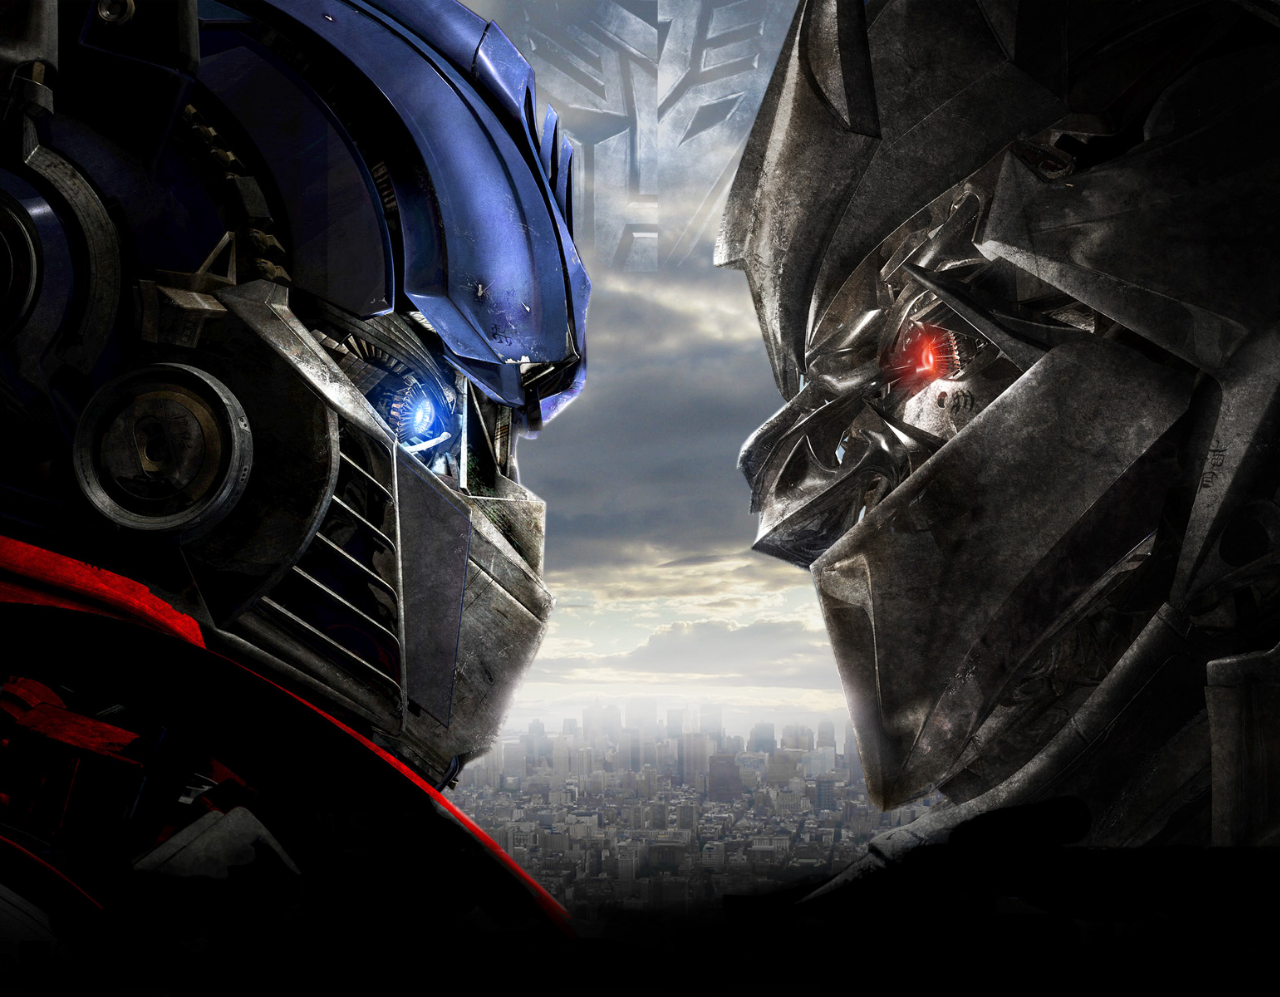
<file: index.html>
<!DOCTYPE html>
<html lang="fr">

<head>
    <meta charset="UTF-8">
    <meta name="viewport" content="width=device-width, initial-scale=1.0">
    <title>Page accueil</title>
    <link rel="preconnect" href="https://fonts.gstatic.com">
    <link href="https://fonts.googleapis.com/css2?family=Orbitron:wght@500&display=swap" rel="stylesheet">
    <link rel="stylesheet" href="./style.css">
</head>

<body>



    <header>

    </header>


    <main>

        <div id="gauche">

            <h3 class="hidden">Page de Jeremy</h3>

            <a href="https://melioday.github.io/projet-fil-rouge/" target="blank" border="0"><button class="bouton hidden">Autobots</button></a>

            <img class="hidden" id="autobots" src="./Ressources_communes/logo_autobots.png" alt="autobots">

        </div>


        <div id="droite">

            <h3 class="hidden">Page de François</h3>

            <a href="./Projet_François/index.html" target="blank"><button class="bouton hidden">Décepticons</button></a>

            <img class="hidden" id="decepticons" src="./Ressources_communes/logo_decepticons.png" alt="decepticons">

        </div>

    </main>


    <footer>

    </footer>

    <script src="sript.js"></script>
</body>

</html>
</file>
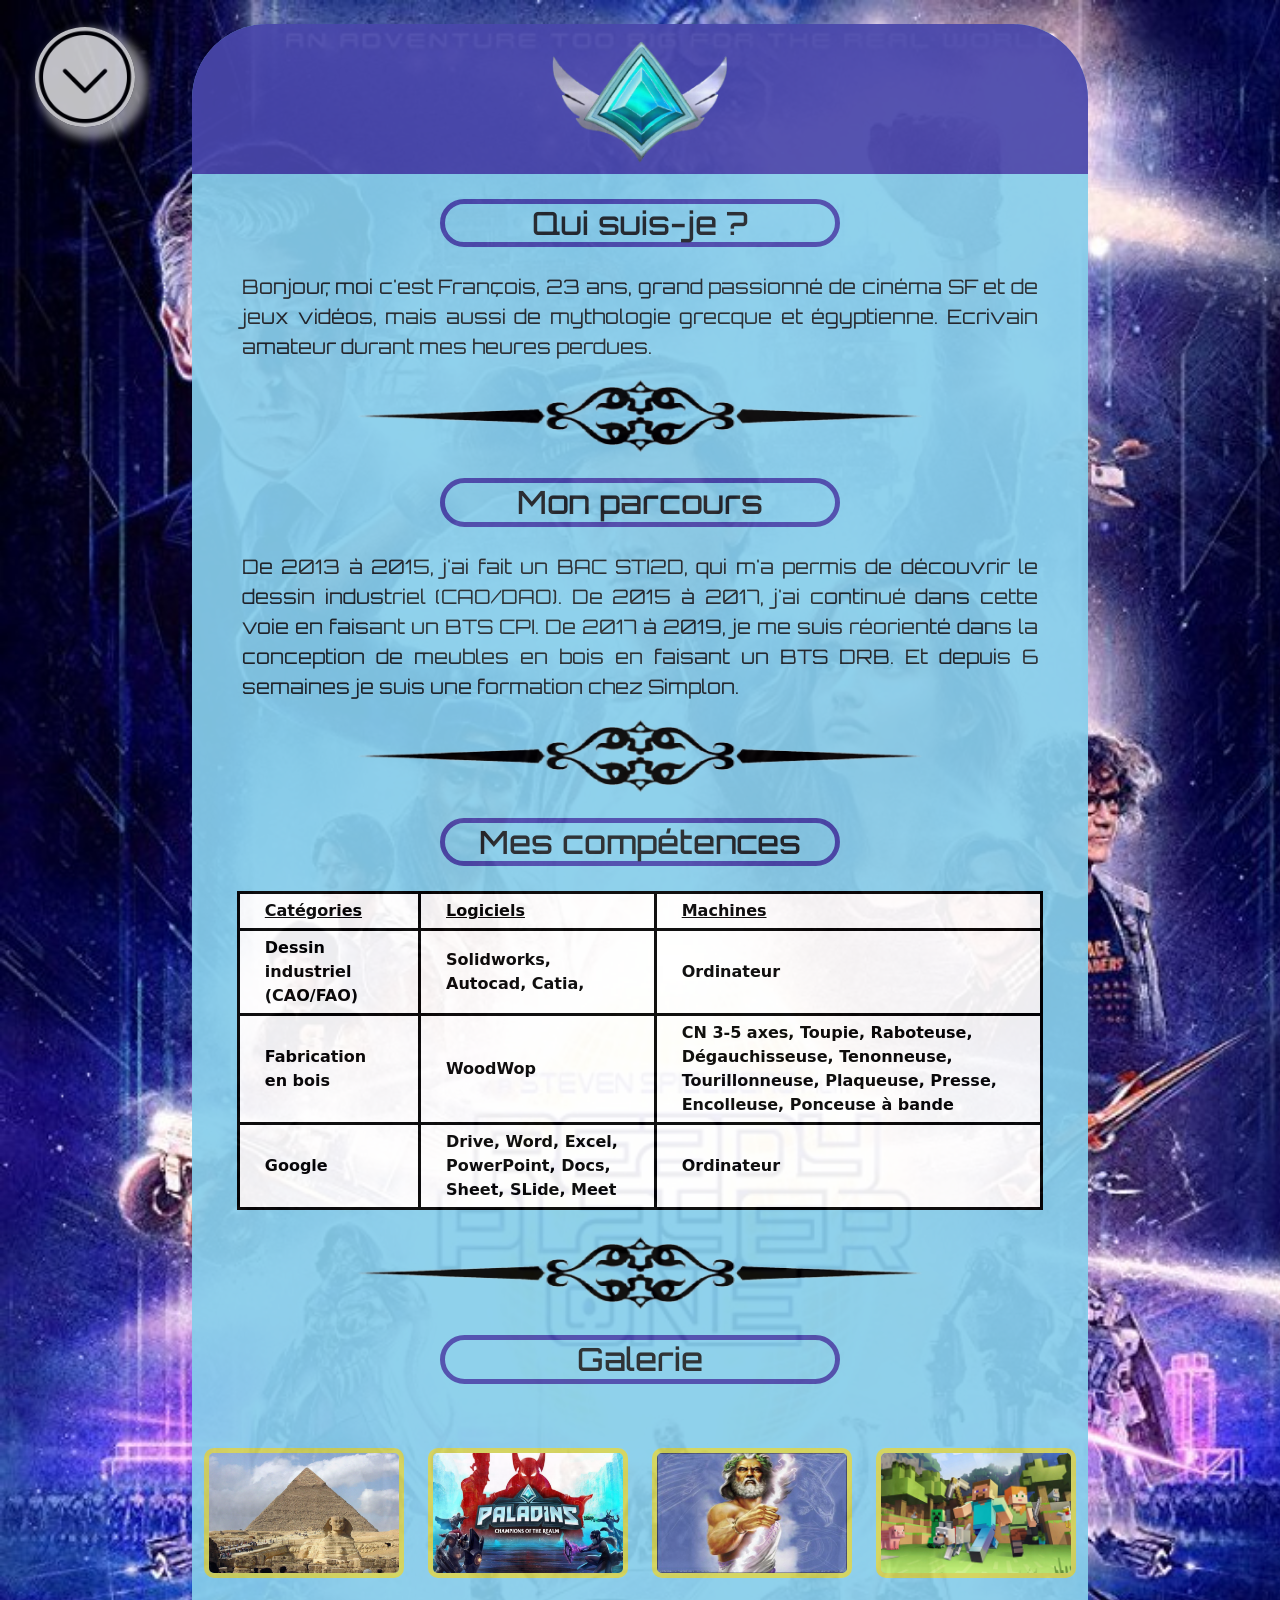
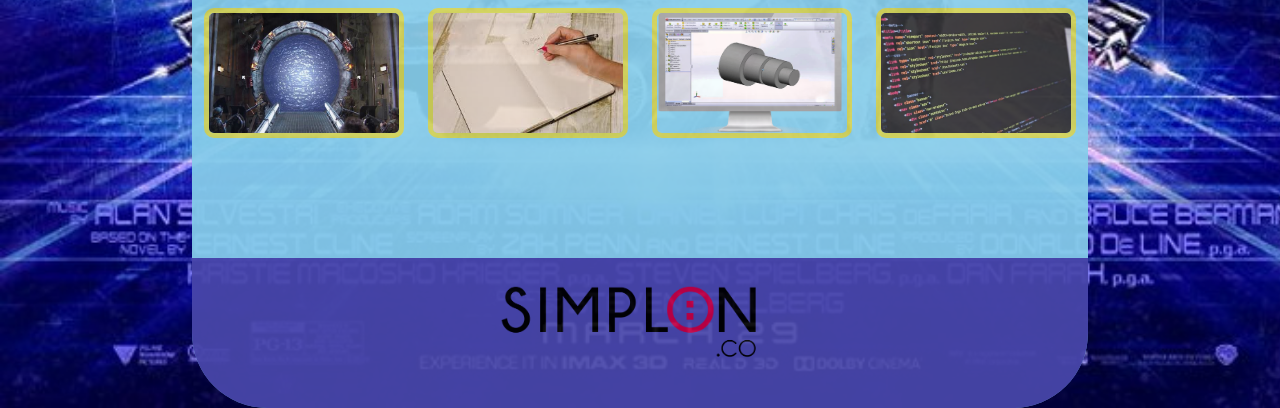
<file: Projet_François/index.html>
<!DOCTYPE html>

<html lang="fr">

<head>

    <meta charset="UTF-8">
    <meta name="viewport" content="width=device-width, initial-scale=1.0">
    <title>Projet Fil Rouge</title>
    <link rel="preconnect" href="https://fonts.gstatic.com">
    <link href="https://fonts.googleapis.com/css2?family=Orbitron:wght@500&display=swap" rel="stylesheet">
    <link href="https://cdn.jsdelivr.net/npm/bootstrap@5.0.0-beta1/dist/css/bootstrap.min.css" rel="stylesheet" integrity="sha384-giJF6kkoqNQ00vy+HMDP7azOuL0xtbfIcaT9wjKHr8RbDVddVHyTfAAsrekwKmP1" crossorigin="anonymous">
    <link rel="stylesheet" href="style.css">

</head>

<body>

    <header>
    
        <div id="menu">
            <img src="./Ressources/fleche_menu_fermé.png" alt="menuOff" id="menuImg">
        </div>

        <nav id="NavMain">
    
            <ul>
    
                <li><a href="#presentation">Qui suis-je ?</a></li>
                <li><a href="#parcours">Parcours</a></li>
                <li><a href="#competences">Competences</a></li>
                <li><a href="#galerie">Galerie</a></li>
                <li><a href="../index.html">Accueil</a></li>
    
            </ul>
    
        </nav>
    
    
    </header>



    <main>

        <div id="container">

            <div id="entete">

                <img id="resistance" src="./Ressources/logo_resistance.png" alt="logo_resistance">

            </div>


            <section id="presentation">
            
            <h2>Qui suis-je ?</h2>

            <p>Bonjour, moi c'est François, 23 ans, grand passionné de cinéma SF et de jeux vidéos, mais aussi de mythologie grecque et égyptienne. Ecrivain amateur durant mes heures perdues.</p>

            </section>

                <img class="ligne" src="./Ressources/ligne_separation.png" alt="ligne_separation">


            <section id="parcours">

            <h2>Mon parcours</h2>

            <p>De 2013 à 2015, j'ai fait un BAC STI2D, qui m'a permis de découvrir le dessin industriel (CAO/DAO).
            De 2015 à 2017, j'ai continué dans cette voie en faisant un BTS CPI.
            De 2017 à 2019, je me suis réorienté dans la conception de meubles en bois en faisant un BTS DRB. Et depuis 6 semaines je suis une formation chez Simplon.</p>

            </section>


            <img class="ligne" src="./Ressources/ligne_separation.png" alt="ligne_separation">



            <section id="competences">

            <h2>Mes compétences</h2>

            <table id="tableau">

                <tr>

                    <td><u><b>Catégories</b></u></td>
                    <td><u><b>Logiciels</b></u></td>
                    <td><u><b>Machines</b></u></td>
    
                </tr>
    
                <tr>
                
                    <td>Dessin industriel (CAO/FAO)</td>
                    <td>Solidworks, Autocad, Catia,</td>
                    <td>Ordinateur</td>
    
                </tr>
    
                <tr>
                    
                    <td>Fabrication en bois</td>
                    <td>WoodWop</td>
                    <td>CN 3-5 axes, Toupie, Raboteuse, Dégauchisseuse, Tenonneuse, Tourillonneuse, Plaqueuse, Presse, Encolleuse, Ponceuse à bande</td>
    
                </tr>
    
                <tr>
                    
                    <td>Google</td>
                    <td>Drive, Word, Excel, PowerPoint, Docs, Sheet, SLide, Meet</td>
                    <td>Ordinateur</td>
    
                </tr>

            </table>

            </section>

            <img class="ligne" src="./Ressources/ligne_separation.png" alt="ligne_separation">



            <section id="galerie">

                <h2>Galerie</h2>

                <div id="photos">
                    <img src="./Ressources/egypte.jpg" alt="egypte">
                    <img src="./Ressources/paladins.jpg" alt="paladins">
                    <img src="./Ressources/zeus.jpg" alt="zeus">
                    <img src="./Ressources/minecraft.jpg" alt="minecraft">
                    <img src="./Ressources/stargate.jpg" alt="stargate">
                    <img src="./Ressources/roman.jpg" alt="roman">
                    <img src="./Ressources/solidworks.png" alt="solidworks">
                    <img src="./Ressources/codage.jpg" alt="codage">
                </div>

            </section>

            <div id="bastete">

                <img id="simplon" src="./Ressources/simplon_logo.png" alt="logo_resistance">

            </div>

        </div>

    </main>



    <footer>

    </footer>


    <script src="script.js"></script>

</body>

</html>
</file>
<file: style.css>
html {
    scroll-behavior: smooth;
}

body {
    background-image: url(./Ressources_communes/background.jpg);
    background-size: cover;
    background-repeat: no-repeat;
    margin-top: 0;
    margin-left: 0;
    margin-right: 0;
}

.cont {
    display: flex;
}

#gauche {
    height: 997px;
    width: 40%;
    margin-left: 50px;
    margin-right: 0;
    float: left;
    transition: .5s ease-in-out;
}

#droite {
    height: 997px;
    width: 40%;
    margin-right: 50px;
    margin-left: 0;
    float: right;
    transition: .5s ease-in-out;
}

.show {
    display: block;
    position: absolute;
}


.bouton {
    height: 100px;
    width: 300px;
    border: solid black 5px;
    background-color: white;
    display: block;
    text-align: center;
    margin: 0 auto;
    margin-top: 200px;
    border-radius: 50px;
    font-size: 25px;
    text-decoration: none;
}

.hidden {
    visibility: hidden;
    opacity: 0;
    transition: .5s;
}

#gauche:hover {
    height: 997px;
    width: 40%;
    margin-left: 50px;
    background-color:grey;
    opacity: 80%;
    margin-right: 0;
    float: left;
    border-radius: 50px;
    border: solid black 5px;
}

#droite:hover {
    height: 997px;
    width: 35%;
    margin-right: 50px;
    margin-left: 0;
    background-color:grey;
    opacity: 90%;
    float: right;
    border-radius: 50px;
    border: solid black 5px;
}

h3 {
    text-align: center;
    margin-top: 100px;
    font-family: Orbitron;
    font-size: 30px;
    text-shadow: white 5px 5px 5px;
}

#autobots {
    height: 300px;
    display: block;
    margin-top: 100px;
    margin-left: auto;
    margin-right: auto;
    filter: drop-shadow(15px 15px 15px red);
}

#decepticons {
    height: 300px;
    display: block;
    margin-top: 90px;
    margin-left: auto;
    margin-right: auto;
    filter: drop-shadow(15px 15px 15px purple);
}

a {
    border-image: none;
    text-decoration: none;
}
</file>
<file: Projet_François/style.css>
html {
    scroll-behavior: smooth;
}

body {
    background-image: url(Ressources/RPO.jpg);
    background-size: cover;
    background-repeat: no-repeat;
    margin-top: 0;
}

#container {
    background-color:skyblue;
    opacity: 93%;
    width: 70%;
    margin: 0 auto;
    border-radius: 75px;
    /* height:1850px; */
    height: auto;
}

#entete {
    background-color: rgb(52, 26, 150, 0.75);
    width: 100%;
    height: 150px;
    margin: 0 auto;
    border-top-left-radius: 75px;
    border-top-right-radius: 75px;
    display: grid;
    grid-template-columns: 1/3 1/3 1/3;
    grid-template-rows: 100% ;
}

#resistance {
    margin: 0 auto;
    height: 150px;
    display: block;
    padding: 10px;
}

#menu {
    display: inline-block;
    border-radius: 10px;
    z-index: 2;
    position: relative;

}

#menuImg{
    width: 100px;
    height: 100px;
    border-radius: 50px;
    margin-left: 35px;
    margin-top: 10px;
    opacity: 75%;
    box-shadow: 7px 7px 10px 5px rgba(255, 255, 255, 0.685);
    position: absolute;
}

nav {
    display: none;
    width: 150px;
}

a:hover {
    font-size: 17px;
    font-weight: bold;
    color: white;
    text-shadow: grey 5px 5px 5px;
}

.show {
    display: block;
    position: absolute;
}

ul {
    position: relative;
    margin-top: 120px;
    z-index: 1;
}

li {
    list-style: none;
    margin-top: 25px;
    font-family: Orbitron;
    font-size: 15px;
    font-weight:bold;
}

li a{
    color: rgb(19, 255, 243);
    text-decoration: none;
}

.ligne {
    display: block;
    margin: 0 auto;
    width: 600px;
    height: 75px;
}

h2 {
    position: relative;
    text-align: center;
    top: 25px;
    font-family: Orbitron;
    border: solid rgb(52, 26, 150, 0.75) 5px;
    border-radius: 50px;
    width: 400px;
    height:auto;
    margin: 0 auto;
}

p {
    margin-top: 50px;
    text-align: center;
    font-size: 20px;
    font-family: Orbitron;
    margin-left: 50px;
    margin-right: 50px;
    text-align: justify;
}

#tableau {
    margin: 0 auto;
    width: 90%;
    margin-top: 50px;
    border-collapse: collapse;
    border-radius: 10px;
    margin-bottom: 25px;
}

#tableau td {
    border: 3px solid black;
    padding-left: 25px;
    padding-right: 25px;
    padding-top: 5px;
    padding-bottom: 5px;
    color:black;
    font-weight:bold;
    background-color: white;
}

#galerie img {
    width: 200px;
    height:130px;
}

#photos {
    margin: 10% 0;
    display: flex;
    flex-wrap:wrap;
    justify-content: space-around;
    -webkit-transform: scale(1);
    transform: scale(1);
}


#photos img {
    -webkit-transition: .3s ease-in-out;
    transition: .3s ease-in-out;
    border:solid rgba(255, 217, 0, 0.623) 5px;
    margin-bottom: 30px;
    border-radius: 10px;
}

#photos img:hover {
    -webkit-transform: scale(1.5);
    transform: scale(1.5);
}

#bastete {
    background-color: rgb(52, 26, 150, 0.75);
    width: 100%;
    height: 150px;
    margin: 0 auto;
    border-bottom-left-radius: 75px;
    border-bottom-right-radius: 75px;
    display: grid;
    grid-template-columns: 1/3 1/3 1/3;
    grid-template-rows: 100% ;
}

#simplon {
    margin: 0 auto;
    width: 300px;
    display: block;
    padding: 10px;
    margin-top: 10px;
}
</file>
